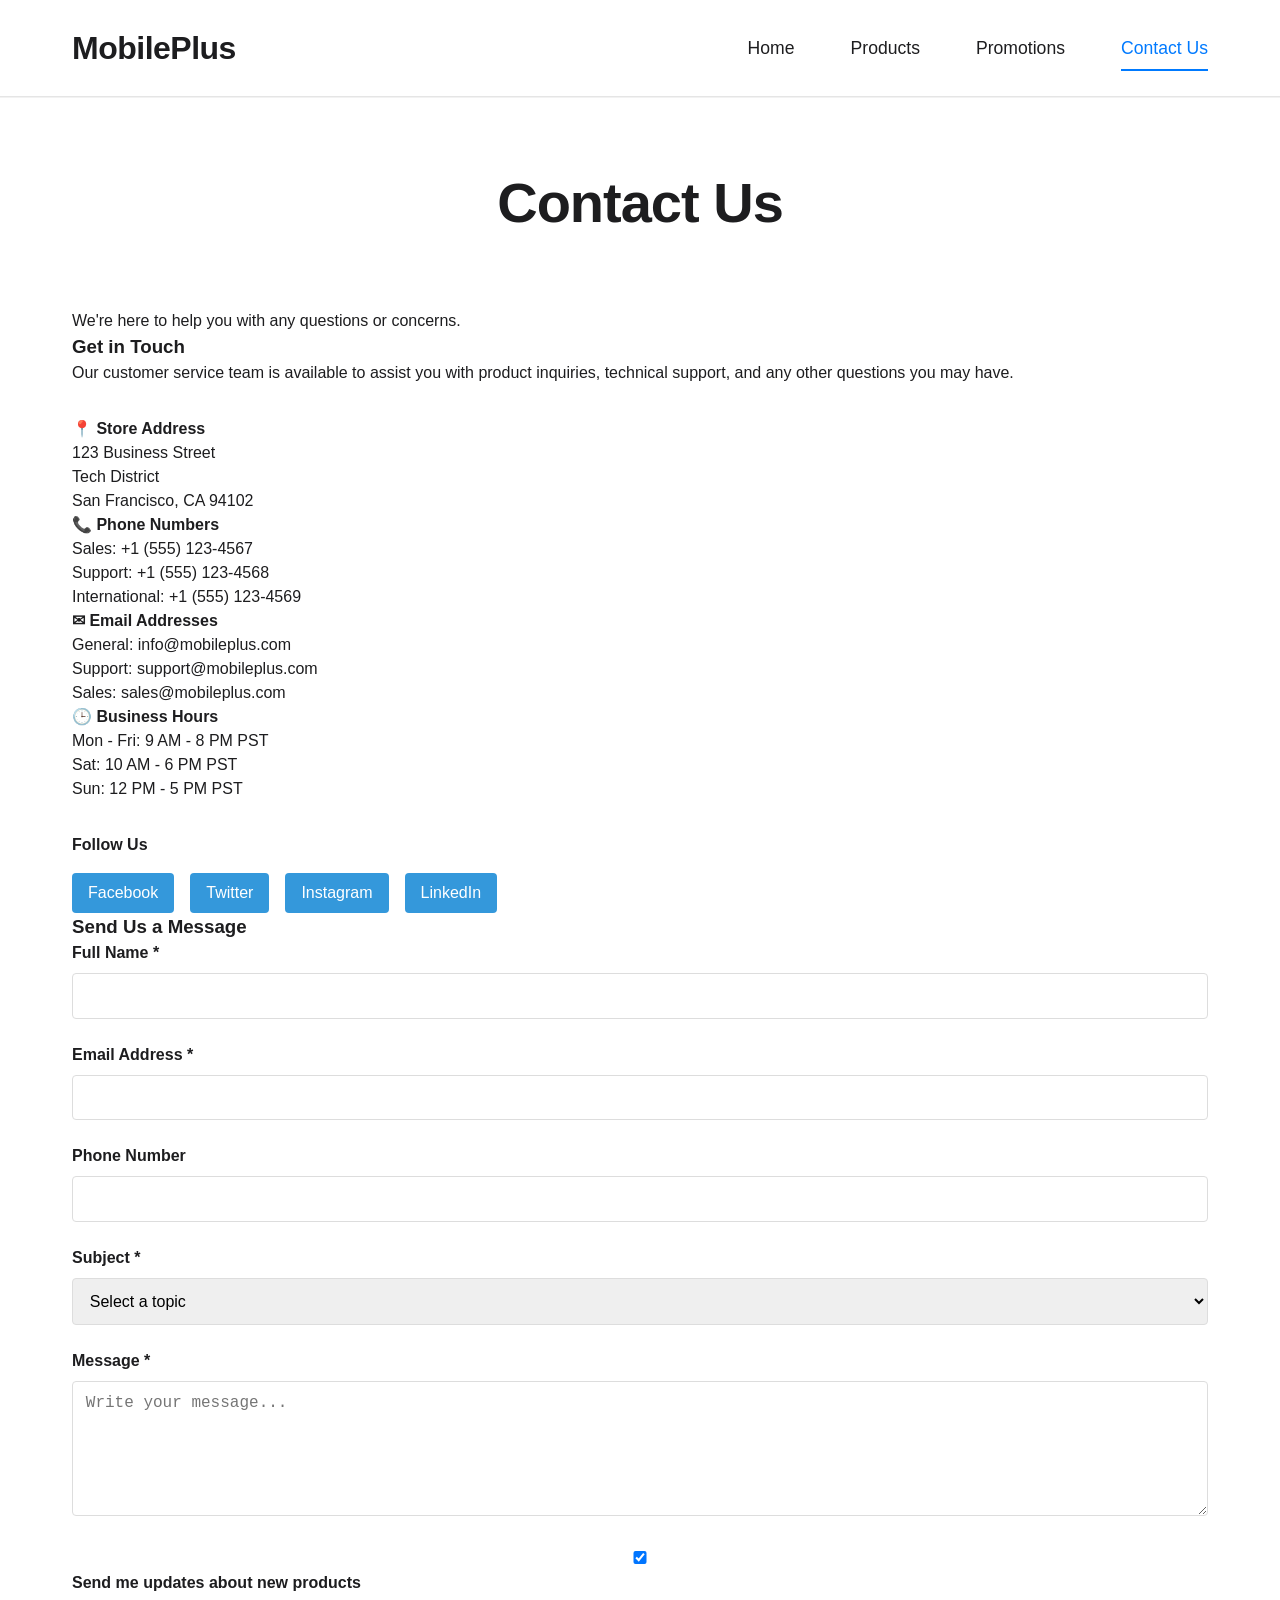
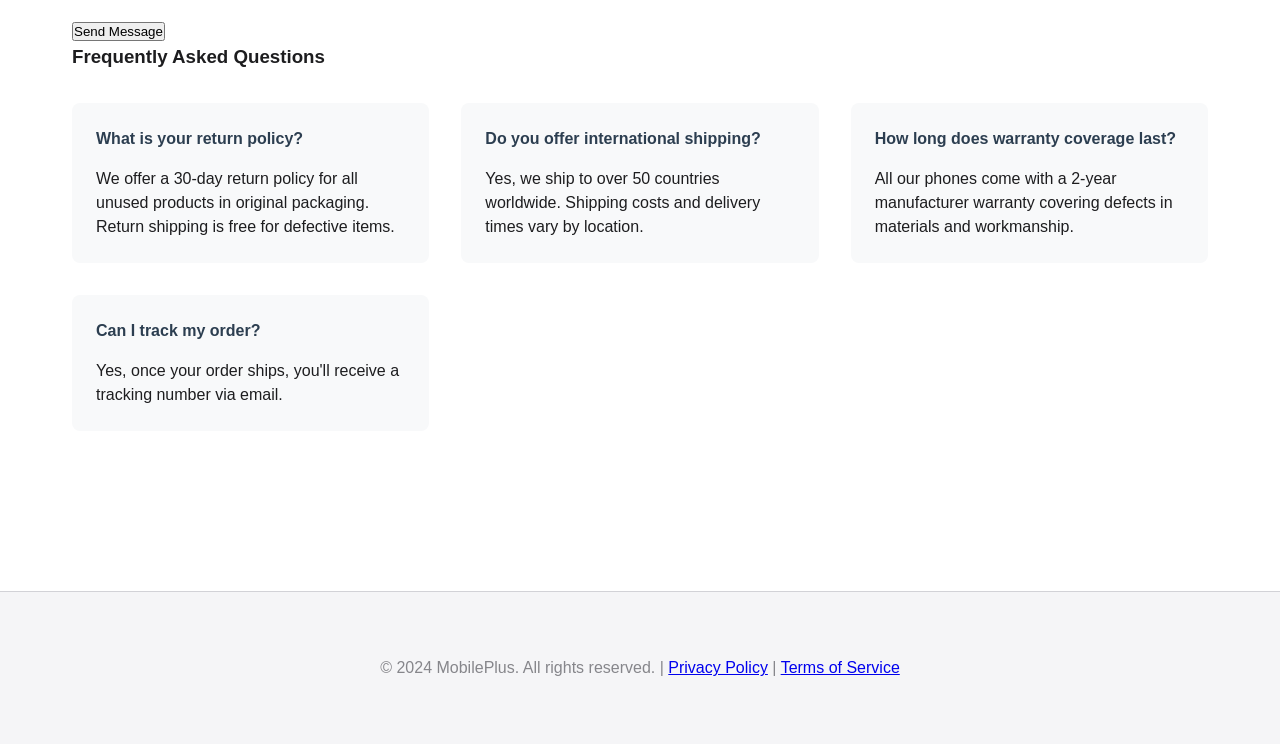
<file: ContactUs.html>
<!DOCTYPE html>
<html lang="en">
<head>
  <meta charset="UTF-8">
  <meta name="viewport" content="width=device-width, initial-scale=1.0">
  <title>MobilePlus - Contact Us</title>
  <link rel="stylesheet" href="styles.css">
</head>
<body>
  <header>
    <nav class="navbar">
      <div class="logo">
        <h1>MobilePlus</h1>
      </div>
      <ul class="nav-links">
        <li><a href="index.html">Home</a></li>
        <li><a href="products.html">Products</a></li>
        <li><a href="promotions.html">Promotions</a></li>
        <li><a href="contact.html" class="active">Contact Us</a></li>
      </ul>
    </nav>
  </header>

  <main>
    <section class="contact-header">
      <h2>Contact Us</h2>
      <p>We're here to help you with any questions or concerns.</p>
    </section>

    <section class="contact-content">
      <div class="contact-info">
        <h3>Get in Touch</h3>
        <p>Our customer service team is available to assist you with product inquiries, technical support, and any other questions you may have.</p>

        <div class="contact-methods">
          <div class="contact-item">
            <h4>📍 Store Address</h4>
            <p>123 Business Street<br>Tech District<br>San Francisco, CA 94102</p>
          </div>
          <div class="contact-item">
            <h4>📞 Phone Numbers</h4>
            <p>Sales: +1 (555) 123-4567<br>Support: +1 (555) 123-4568<br>International: +1 (555) 123-4569</p>
          </div>
          <div class="contact-item">
            <h4>✉ Email Addresses</h4>
            <p>General: info@mobileplus.com<br>Support: support@mobileplus.com<br>Sales: sales@mobileplus.com</p>
          </div>
          <div class="contact-item">
            <h4>🕒 Business Hours</h4>
            <p>Mon - Fri: 9 AM - 8 PM PST<br>Sat: 10 AM - 6 PM PST<br>Sun: 12 PM - 5 PM PST</p>
          </div>
        </div>

        <div class="social-media">
          <h4>Follow Us</h4>
          <div class="social-links">
            <a href="#" class="social-link">Facebook</a>
            <a href="#" class="social-link">Twitter</a>
            <a href="#" class="social-link">Instagram</a>
            <a href="#" class="social-link">LinkedIn</a>
          </div>
        </div>
      </div>

      <div class="contact-form-container">
        <h3>Send Us a Message</h3>
        <form class="contact-form">
          <div class="form-group">
            <label for="name">Full Name *</label>
            <input type="text" id="name" required>
          </div>

          <div class="form-group">
            <label for="email">Email Address *</label>
            <input type="email" id="email" required>
          </div>

          <div class="form-group">
            <label for="phone">Phone Number</label>
            <input type="tel" id="phone">
          </div>

          <div class="form-group">
            <label for="subject">Subject *</label>
            <select id="subject" required>
              <option value="">Select a topic</option>
              <option>Sales Inquiry</option>
              <option>Technical Support</option>
              <option>Warranty Claim</option>
              <option>Billing Issue</option>
              <option>Other</option>
            </select>
          </div>

          <div class="form-group">
            <label for="message">Message *</label>
            <textarea id="message" rows="6" placeholder="Write your message..." required></textarea>
          </div>

          <div class="form-group checkbox">
            <label>
              <input type="checkbox" checked> Send me updates about new products
            </label>
          </div>

          <button type="submit" class="submit-button">Send Message</button>
        </form>
      </div>
    </section>

    <section class="faq-section">
      <h3>Frequently Asked Questions</h3>
      <div class="faq-grid">
        <div class="faq-item">
          <h4>What is your return policy?</h4>
          <p>We offer a 30-day return policy for all unused products in original packaging. Return shipping is free for defective items.</p>
        </div>
        <div class="faq-item">
          <h4>Do you offer international shipping?</h4>
          <p>Yes, we ship to over 50 countries worldwide. Shipping costs and delivery times vary by location.</p>
        </div>
        <div class="faq-item">
          <h4>How long does warranty coverage last?</h4>
          <p>All our phones come with a 2-year manufacturer warranty covering defects in materials and workmanship.</p>
        </div>
        <div class="faq-item">
          <h4>Can I track my order?</h4>
          <p>Yes, once your order ships, you'll receive a tracking number via email.</p>
        </div>
      </div>
    </section>
  </main>

  <footer>
    <p>&copy; 2024 MobilePlus. All rights reserved. | <a href="#">Privacy Policy</a> | <a href="#">Terms of Service</a></p>
  </footer>
</body>
</html>
</file>
<file: styles.css>
* {
    margin: 0;
    padding: 0;
    box-sizing: border-box;
}

body {
    font-family: 'SF Pro Display', -apple-system, BlinkMacSystemFont, sans-serif;
    line-height: 1.5;
    color: #1d1d1f;
    background-color: #ffffff;
}


header {
    background: #ffffff;
    padding: 1.5rem 0;
    border-bottom: 1px solid #d2d2d7;
    box-shadow: 0 1px 0 rgba(0,0,0,0.05);
}

.navbar {
    display: flex;
    justify-content: space-between;
    align-items: center;
    max-width: 1200px;
    margin: 0 auto;
    padding: 0 2rem;
}

.logo h1 {
    color: #1d1d1f;
    font-size: 2rem;
    font-weight: 700;
    letter-spacing: -0.5px;
}

.nav-links {
    display: flex;
    list-style: none;
    gap: 3.5rem;
}

.nav-links a {
    color: #1d1d1f;
    text-decoration: none;
    padding: 0.8rem 0;
    font-weight: 500;
    font-size: 1.1rem;
    position: relative;
    transition: color 0.3s ease;
}

.nav-links a:hover,
.nav-links a.active {
    color: #007aff;
}

.nav-links a::after {
    content: '';
    position: absolute;
    bottom: 0;
    left: 0;
    width: 0;
    height: 2px;
    background: #007aff;
    transition: width 0.3s ease;
}

.nav-links a:hover::after,
.nav-links a.active::after {
    width: 100%;
}

/* Main Content */
main {
    max-width: 1200px;
    margin: 0 auto;
    padding: 4rem 2rem;
    min-height: 80vh;
}

/* Hero Section */
.hero {
    background: #f5f5f7;
    color: #1d1d1f;
    padding: 8rem 4rem;
    text-align: center;
    border-radius: 20px;
    margin-bottom: 6rem;
    position: relative;
    overflow: hidden;
}

.hero::before {
    content: '';
    position: absolute;
    top: 0;
    left: 0;
    right: 0;
    bottom: 0;
    background: radial-gradient(circle at 30% 50%, rgba(0, 122, 255, 0.05) 0%, transparent 50%),
                radial-gradient(circle at 70% 20%, rgba(255, 45, 85, 0.05) 0%, transparent 50%);
}

.hero-content h2 {
    font-size: 4.5rem;
    margin-bottom: 2rem;
    font-weight: 700;
    letter-spacing: -1.5px;
    line-height: 1.1;
}

.hero-content p {
    font-size: 1.5rem;
    margin-bottom: 4rem;
    color: #86868b;
    max-width: 700px;
    margin-left: auto;
    margin-right: auto;
    line-height: 1.4;
}

.cta-button {
    display: inline-block;
    background: #007aff;
    color: white;
    padding: 18px 50px;
    text-decoration: none;
    border-radius: 980px;
    font-weight: 600;
    font-size: 1.2rem;
    transition: all 0.3s cubic-bezier(0.4, 0, 0.2, 1);
    border: none;
    position: relative;
    overflow: hidden;
}

.cta-button:hover {
    background: #0056d6;
    transform: scale(1.05);
    box-shadow: 0 10px 30px rgba(0, 122, 255, 0.3);
}

.cta-button:active {
    transform: scale(0.98);
}

/* Product Grid Styles */
.featured-products h3,
.products-header h2,
.promotions-header h2,
.contact-header h2 {
    text-align: center;
    margin-bottom: 4rem;
    font-size: 3.5rem;
    color: #1d1d1f;
    font-weight: 700;
    letter-spacing: -1px;
}

.product-grid,
.products-grid,
.promotions-grid {
    display: grid;
    grid-template-columns: repeat(auto-fit, minmax(320px, 1fr));
    gap: 4rem;
    margin-top: 4rem;
}

.product-card,
.product-item,
.promo-card {
    background: #ffffff;
    border: 1px solid #e5e5e7;
    border-radius: 18px;
    padding: 2.5rem;
    text-align: center;
    transition: all 0.4s cubic-bezier(0.4, 0, 0.2, 1);
    position: relative;
}

.product-card::before,
.product-item::before,
.promo-card::before {
    content: '';
    position: absolute;
    top: 0;
    left: 0;
    right: 0;
    bottom: 0;
    border-radius: 18px;
    padding: 1px;
    background: linear-gradient(135deg, #007aff 0%, #5856d6 100%);
    -webkit-mask: linear-gradient(#fff 0 0) content-box, linear-gradient(#fff 0 0);
    -webkit-mask-composite: xor;
    mask-composite: exclude;
    opacity: 0;
    transition: opacity 0.3s ease;
}

.product-card:hover::before,
.product-item:hover::before,
.promo-card:hover::before {
    opacity: 1;
}

.product-card:hover,
.product-item:hover,
.promo-card:hover {
    transform: translateY(-12px) scale(1.02);
    box-shadow: 0 25px 50px rgba(0,0,0,0.1);
}

.product-card img,
.product-item img {
    max-width: 100%;
    height: auto;
    margin-bottom: 2rem;
    border-radius: 12px;
    transition: transform 0.3s ease;
}

.product-card:hover img,
.product-item:hover img {
    transform: scale(1.05);
}

.product-card h4,
.product-item h3,
.promo-card h3 {
    color: #1d1d1f;
    margin-bottom: 1rem;
    font-weight: 600;
    font-size: 1.5rem;
}

.price {
    font-size: 1.6rem;
    font-weight: 700;
    color: #1d1d1f;
    margin-bottom: 1.5rem;
    letter-spacing: -0.5px;
}

.view-details,
.product-card a {
    display: inline-block;
    background: transparent;
    color: #007aff;
    padding: 14px 32px;
    text-decoration: none;
    border-radius: 980px;
    margin-top: 2rem;
    transition: all 0.3s ease;
    border: 2px solid #007aff;
    font-weight: 600;
    font-size: 1.1rem;
}

.view-details:hover,
.product-card a:hover {
    background: #007aff;
    color: white;
    transform: scale(1.05);
    box-shadow: 0 8px 25px rgba(0, 122, 255, 0.3);
}

/* Footer */
footer {
    background: #f5f5f7;
    color: #86868b;
    text-align: center;
    padding: 4rem;
    margin-top: 6rem;
    border-top: 1px solid #d2d2d7;
}

body {
    background: #ffffff;
    color: #1d1d1f;
    font-family: -apple-system, BlinkMacSystemFont, sans-serif;
}

.cta-button, .view-details, .buy-button {
    background: #007aff;
    color: #ffffff;
    border: none;
    border-radius: 980px;
    padding: 18px 45px;
    font-weight: 600;
    font-size: 1.1rem;
    transition: all 0.3s cubic-bezier(0.4, 0, 0.2, 1);
}

.cta-button:hover, .view-details:hover, .buy-button:hover {
    background: #0056d6;
    transform: scale(1.05);
}

header {
    background: rgba(255, 255, 255, 0.8);
    backdrop-filter: blur(20px);
    border-bottom: 1px solid rgba(0, 0, 0, 0.1);
}
/* Additional Styles for Extended Pages */

/* Home Page Additions */
.features-section {
    background-color: #f8f9fa;
    padding: 3rem 2rem;
    border-radius: 8px;
    margin: 3rem 0;
}

.features-grid {
    display: grid;
    grid-template-columns: repeat(auto-fit, minmax(250px, 1fr));
    gap: 2rem;
    margin-top: 2rem;
}

.feature-item {
    text-align: center;
    padding: 1.5rem;
}

.feature-item h4 {
    color: #2c3e50;
    margin-bottom: 1rem;
    font-size: 1.2rem;
}

.testimonials {
    margin: 4rem 0;
}

.testimonial-grid {
    display: grid;
    grid-template-columns: repeat(auto-fit, minmax(300px, 1fr));
    gap: 2rem;
    margin-top: 2rem;
}

.testimonial-card {
    background: white;
    padding: 2rem;
    border-radius: 8px;
    box-shadow: 0 4px 6px rgba(0,0,0,0.1);
    border-left: 4px solid #3498db;
}

.customer {
    margin-top: 1rem;
    font-weight: bold;
    color: #7f8c8d;
}

/* Products Page Additions */
.filter-section {
    background: #f8f9fa;
    padding: 1.5rem;
    border-radius: 8px;
    margin: 2rem 0;
}

.filter-buttons {
    display: flex;
    gap: 1rem;
    flex-wrap: wrap;
    margin-top: 1rem;
}

.filter-btn {
    padding: 8px 16px;
    border: 1px solid #ddd;
    background: white;
    border-radius: 4px;
    cursor: pointer;
    transition: all 0.3s;
}

.filter-btn.active {
    background: #3498db;
    color: white;
    border-color: #3498db;
}

.badge {
    background: #e74c3c;
    color: white;
    padding: 4px 8px;
    border-radius: 4px;
    font-size: 0.8rem;
    position: absolute;
    top: 1rem;
    left: 1rem;
}

.badge.new {
    background: #27ae60;
}

.old-price {
    text-decoration: line-through;
    color: #7f8c8d;
    font-size: 0.9rem;
}

.specs {
    display: flex;
    flex-wrap: wrap;
    gap: 0.5rem;
    margin: 1rem 0;
    font-size: 0.9rem;
}

.specs span {
    background: #f8f9fa;
    padding: 4px 8px;
    border-radius: 4px;
}

.pagination {
    display: flex;
    justify-content: center;
    gap: 0.5rem;
    margin-top: 3rem;
}

.page-btn {
    padding: 8px 16px;
    border: 1px solid #ddd;
    background: white;
    border-radius: 4px;
    cursor: pointer;
}

.page-btn.active {
    background: #3498db;
    color: white;
    border-color: #3498db;
}

/* Product Details Additions */
.breadcrumb {
    margin-bottom: 2rem;
    color: #7f8c8d;
}

.breadcrumb a {
    color: #3498db;
    text-decoration: none;
}

.product-gallery {
    display: flex;
    flex-direction: column;
    gap: 1rem;
}

.thumbnail-images {
    display: flex;
    gap: 0.5rem;
}

.thumbnail-images img {
    width: 80px;
    height: 80px;
    object-fit: cover;
    border-radius: 4px;
    cursor: pointer;
    border: 2px solid transparent;
}

.thumbnail-images img:hover {
    border-color: #3498db;
}

.product-badge {
    background: #e74c3c;
    color: white;
    padding: 4px 12px;
    border-radius: 4px;
    font-size: 0.9rem;
    display: inline-block;
    margin-bottom: 1rem;
}

.rating-overview {
    margin: 1rem 0;
}

.stars {
    color: #f39c12;
}

.review-count {
    color: #7f8c8d;
    margin-left: 0.5rem;
}

.discount {
    background: #27ae60;
    color: white;
    padding: 2px 8px;
    border-radius: 4px;
    font-size: 0.8rem;
    margin-left: 0.5rem;
}

.color-selection, .storage-selection, .quantity-selector {
    margin: 1.5rem 0;
}

.color-options, .storage-options {
    display: flex;
    gap: 0.5rem;
    margin-top: 0.5rem;
}

.color-option, .storage-option {
    padding: 8px 16px;
    border: 1px solid #ddd;
    background: white;
    border-radius: 4px;
    cursor: pointer;
}

.color-option.active, .storage-option.active {
    border-color: #3498db;
    background: #3498db;
    color: white;
}

.quantity-controls {
    display: flex;
    align-items: center;
    gap: 1rem;
    margin-top: 0.5rem;
}

.qty-btn {
    padding: 8px 12px;
    border: 1px solid #ddd;
    background: white;
    border-radius: 4px;
    cursor: pointer;
}

.action-buttons {
    display: flex;
    gap: 1rem;
    margin: 2rem 0;
}

.wishlist-button {
    background: #95a5a6;
    color: white;
    border: none;
    padding: 12px 30px;
    border-radius: 5px;
    cursor: pointer;
    transition: background-color 0.3s;
}

.wishlist-button:hover {
    background: #7f8c8d;
}

.delivery-info {
    background: #f8f9fa;
    padding: 1rem;
    border-radius: 8px;
}

.product-tabs {
    margin: 3rem 0;
}

.tab-headers {
    display: flex;
    border-bottom: 1px solid #ddd;
    margin-bottom: 2rem;
}

.tab-header {
    padding: 1rem 2rem;
    background: none;
    border: none;
    border-bottom: 3px solid transparent;
    cursor: pointer;
}

.tab-header.active {
    border-bottom-color: #3498db;
    color: #3498db;
}

.tab-pane {
    display: none;
}

.tab-pane.active {
    display: block;
}

.specs-table {
    width: 100%;
    border-collapse: collapse;
}

.specs-table th, .specs-table td {
    padding: 0.8rem;
    border-bottom: 1px solid #ddd;
    text-align: left;
}

.specs-table th {
    background: #f8f9fa;
    width: 200px;
}

/* Contact Page Additions */
.contact-methods {
    margin: 2rem 0;
}

.form-group {
    margin-bottom: 1.5rem;
}

.form-group label {
    display: block;
    margin-bottom: 0.5rem;
    font-weight: bold;
}

.form-group input, .form-group select, .form-group textarea {
    width: 100%;
    padding: 0.8rem;
    border: 1px solid #ddd;
    border-radius: 4px;
    font-size: 1rem;
}

.checkbox-label {
    display: flex;
    align-items: center;
    gap: 0.5rem;
    font-weight: normal;
}

.social-links {
    display: flex;
    gap: 1rem;
    margin-top: 1rem;
}

.social-link {
    padding: 8px 16px;
    background: #3498db;
    color: white;
    text-decoration: none;
    border-radius: 4px;
    transition: background-color 0.3s;
}

.social-link:hover {
    background: #2980b9;
}

.faq-grid {
    display: grid;
    grid-template-columns: repeat(auto-fit, minmax(300px, 1fr));
    gap: 2rem;
    margin-top: 2rem;
}

.faq-item {
    background: #f8f9fa;
    padding: 1.5rem;
    border-radius: 8px;
}

.faq-item h4 {
    color: #2c3e50;
    margin-bottom: 1rem;
}

.featured-promo-card {
    background: linear-gradient(135deg, #667eea 0%, #764ba2 100%);
    color: white;
    padding: 3rem;
    border-radius: 12px;
    text-align: center;
    position: relative;
    margin: 2rem 0;
}

.promo-badge {
    position: absolute;
    top: 1rem;
    right: 1rem;
    background: #e74c3c;
    color: white;
    padding: 8px 16px;
    border-radius: 20px;
    font-weight: bold;
}

.promo-tag {
    background: #3498db;
    color: white;
    padding: 4px 12px;
    border-radius: 4px;
    font-size: 0.8rem;
    display: inline-block;
    margin-bottom: 1rem;
}

.promo-timer {
    background: rgba(255,255,255,0.2);
    padding: 1rem;
    border-radius: 8px;
    margin: 1.5rem 0;
}

.promo-button {
    background: white;
    color: #667eea;
    border: none;
    padding: 12px 30px;
    border-radius: 25px;
    font-weight: bold;
    cursor: pointer;
    transition: transform 0.3s;
}

.promo-button:hover {
    transform: scale(1.05);
}

.promo-terms {
    background: #f8f9fa;
    padding: 2rem;
    border-radius: 8px;
    margin: 3rem 0;
}

.terms-content ul {
    margin: 1rem 0;
    padding-left: 1.5rem;
}

.newsletter-card {
    background: linear-gradient(135deg, #3498db 0%, #2c3e50 100%);
    color: white;
    padding: 3rem;
    border-radius: 12px;
    text-align: center;
}

.newsletter-form {
    display: flex;
    gap: 1rem;
    margin: 2rem 0;
    max-width: 500px;
    margin-left: auto;
    margin-right: auto;
}

.newsletter-form input {
    flex: 1;
    padding: 1rem;
    border: none;
    border-radius: 25px;
}

.newsletter-form button {
    background: #e74c3c;
    color: white;
    border: none;
    padding: 1rem 2rem;
    border-radius: 25px;
    cursor: pointer;
    font-weight: bold;
}

.newsletter-note {
    font-size: 0.9rem;
    opacity: 0.8;
}

@media (max-width: 768px) {
    .action-buttons {
        flex-direction: column;
    }
    
    .newsletter-form {
        flex-direction: column;
    }
    
    .tab-headers {
        flex-wrap: wrap;
    }
    
    .color-options, .storage-options {
        flex-wrap: wrap;
    }
}
</file>
